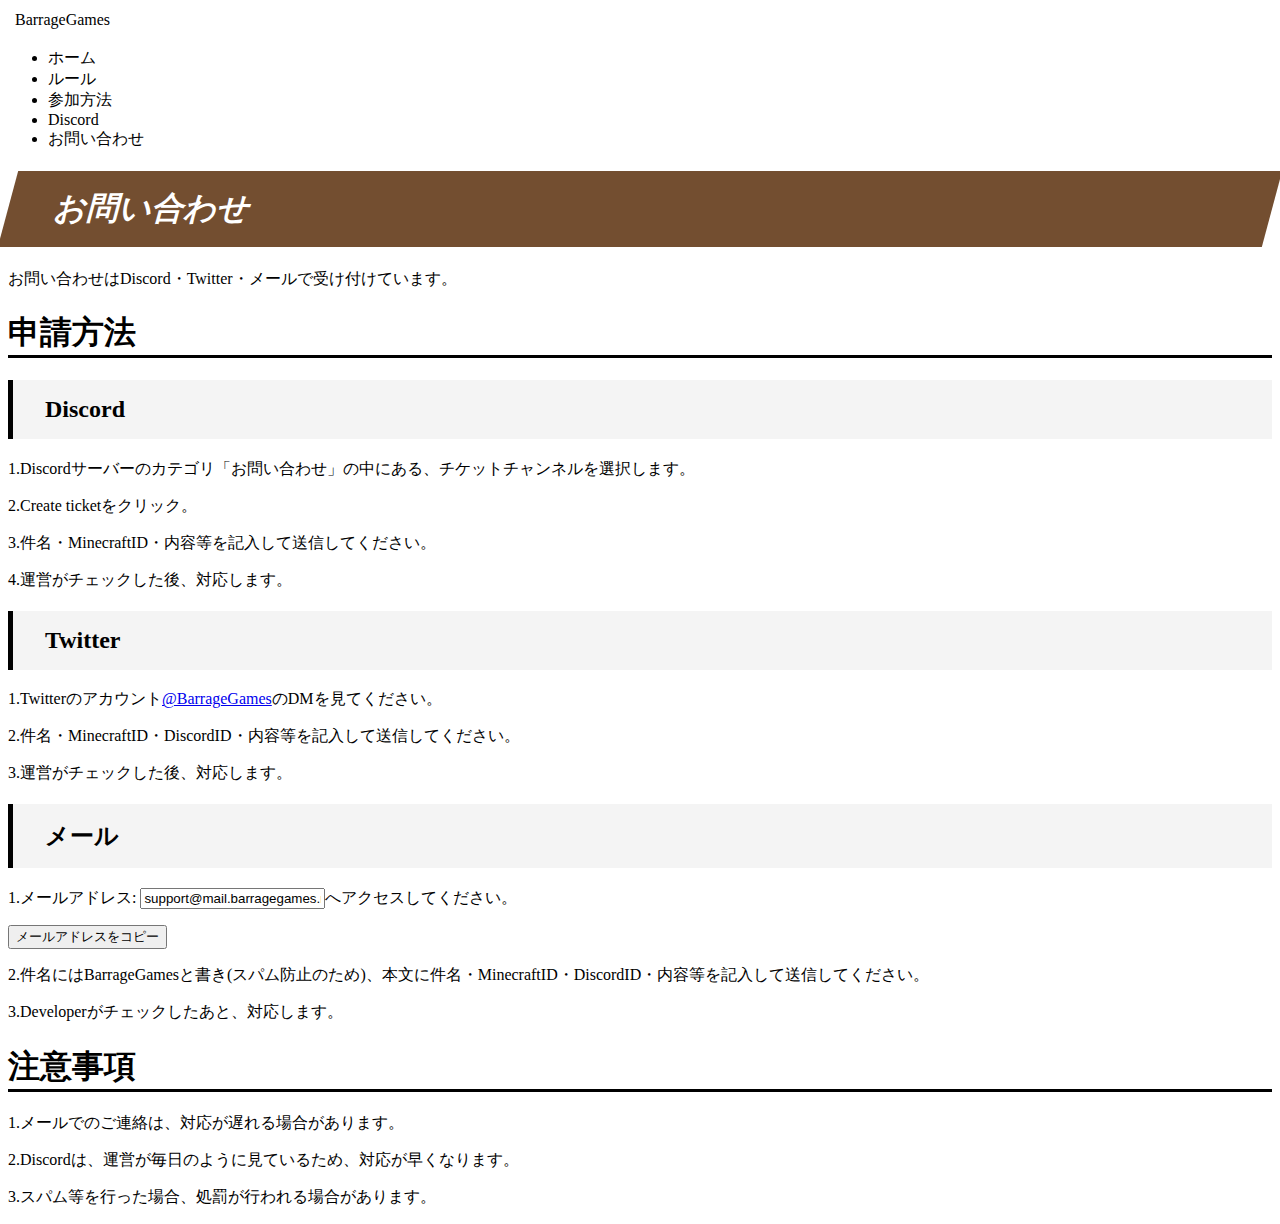
<file: contact.html>
<!DOCTYPE html>
<html>
<html lang="ja">
<head>
  <link rel="icon" type="image/png" sizes="180x180" href="https://picture.freesia.ml/files/202208142119031452497867.jpg">
  <meta name="viewport" content="width=device-width">
  <meta charset='utf-8' />
  <meta name="description" content="お問い合わせ方法を載せている場所です。" />
  <link rel="stylesheet" type="text/css" media="screen" href="style.css">
  <script async src="https://pagead2.googlesyndication.com/pagead/js/adsbygoogle.js?client=ca-pub-2080768147004293"
     crossorigin="anonymous"></script>
  <title>Barrage Games -お問い合わせ-</title>
</head>
<body>
<script src="js/header.js"></script>
<h1 class="Top">お問い合わせ</h1>
<p>お問い合わせはDiscord・Twitter・メールで受け付けています。</p>
<h1 class="contact">申請方法</h1>
<h2 class="tag">Discord</h2>
<p>1.Discordサーバーのカテゴリ「お問い合わせ」の中にある、チケットチャンネルを選択します。</p>
<p>2.Create ticketをクリック。</p>
<p>3.件名・MinecraftID・内容等を記入して送信してください。</p>
<p>4.運営がチェックした後、対応します。</p>
<h2 class="tag">Twitter</h2>
<p>1.Twitterのアカウント<a href="https://twitter.com/BarrageGames">@BarrageGames</a>のDMを見てください。</p>
<p>2.件名・MinecraftID・DiscordID・内容等を記入して送信してください。</p>
<p>3.運営がチェックした後、対応します。</p>
<h2 class="tag">メール</h2>
<p>1.メールアドレス: <input id="copyMail" type="text" value="support@mail.barragegames.net" readonly>へアクセスしてください。</p>
<button onclick="copyMail()">メールアドレスをコピー</button>
<p>2.件名にはBarrageGamesと書き(スパム防止のため)、本文に件名・MinecraftID・DiscordID・内容等を記入して送信してください。</p>
<p>3.Developerがチェックしたあと、対応します。</p>
<h1 class="contact">注意事項</h1>
	<p>1.メールでのご連絡は、対応が遅れる場合があります。</p>
	<p>2.Discordは、運営が毎日のように見ているため、対応が早くなります。</p>
	<p>3.スパム等を行った場合、処罰が行われる場合があります。</p>
    <script>
        function copyMail() {
            // コピー対象をJavaScript上で変数として定義する
            var copyTarget = document.getElementById("copyMail");

            // コピー対象のテキストを選択する
            copyTarget.select();

            // 選択しているテキストをクリップボードにコピーする
            document.execCommand("Copy");

        }
    </script>
<style>
  h2 {
	padding: 1rem 2rem;
	border-left: 5px solid #000;
	background: #f4f4f4;
  }

  .btn--orange,
  .contact {
	  border-bottom: 3px solid #000;
  }

	</style>
</body>
</html>
</file>
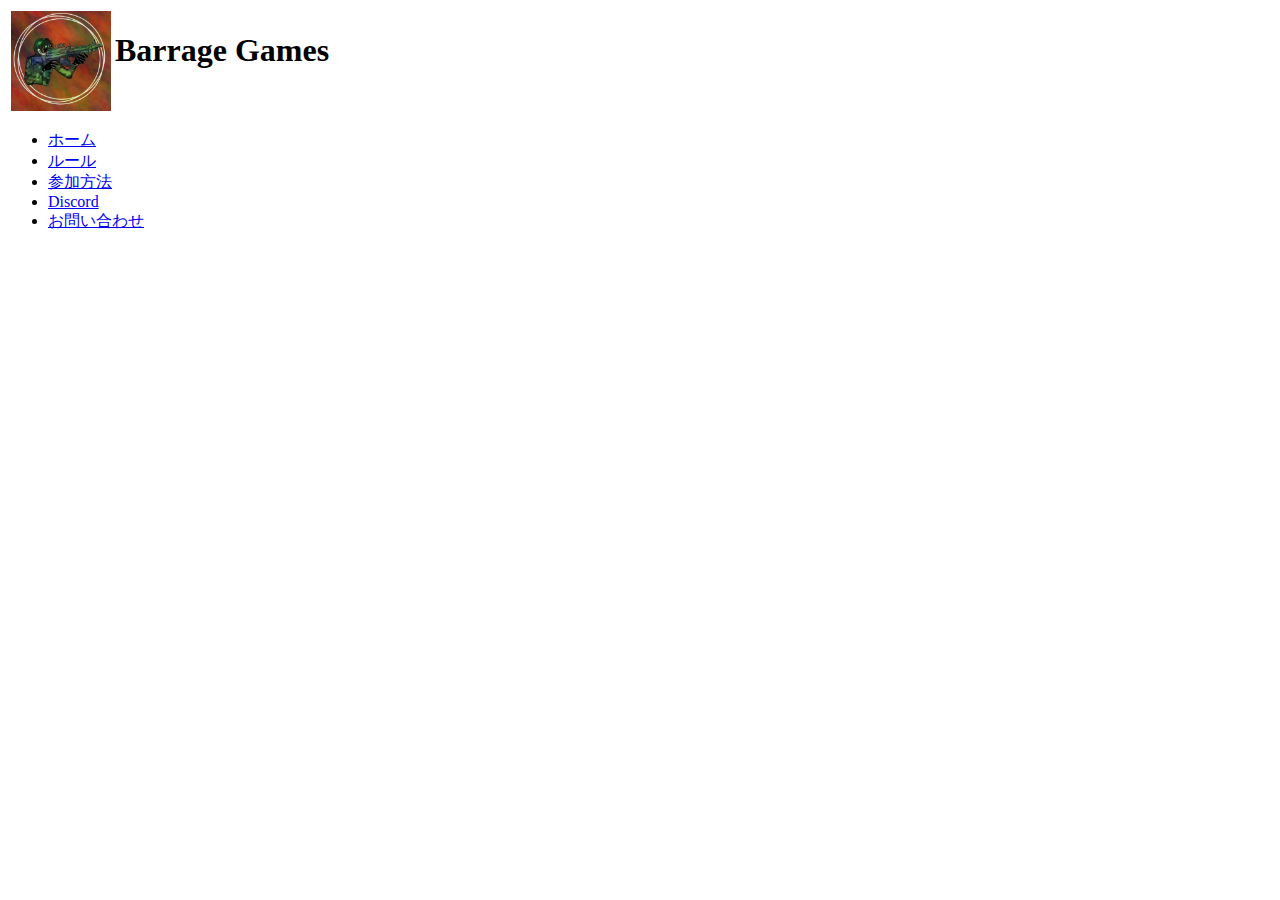
<file: header.html>
<body>
    <header>
        <table>
            <tr>
                <td>
                    <img class="logo" src="picture/logo.webp" alt="ロゴ" width=100px height=100px>
                </td>
                <td>
                    <h1 class="Title">Barrage Games</h1>
                </td>
            </tr>
        </table>
        <nav id="g_navi">
            <ul>
                <li>
                    <a href="index.html">ホーム</a>
                </li>
                <li>
                    <a href="terms.html">ルール</a>
                </li>
                <li>
                    <a href="join_method.html">参加方法</a>
                </li>
                <li>
                    <a href="discord.html">Discord</a>
                </li>
                <li>
                    <a href="contact.html">お問い合わせ</a>
                </li>
            </ul>
        </nav>
    </header>
</file>
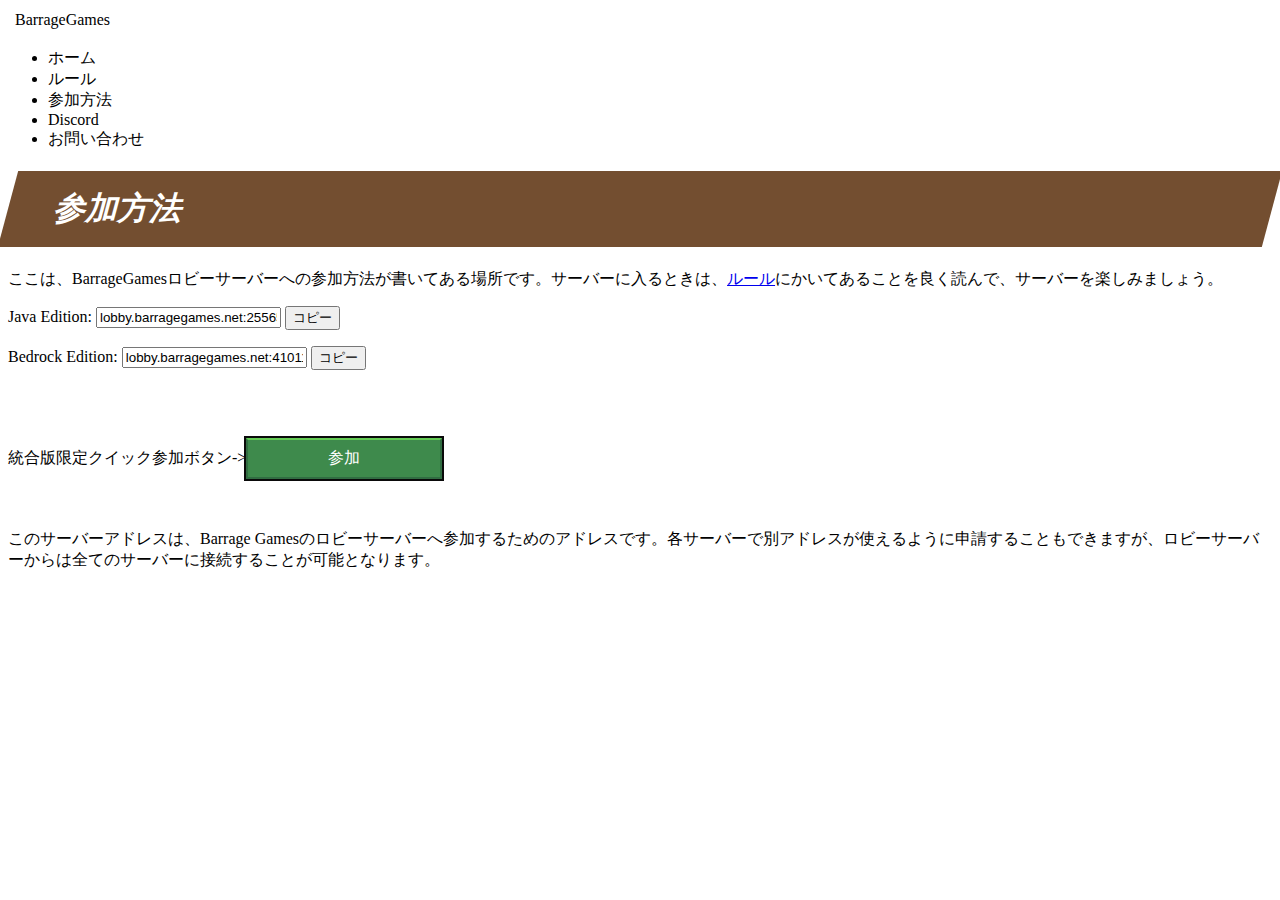
<file: join_method.html>
<!DOCTYPE html>
<html lang="ja">
<head>
	<link rel="icon" type="image/png" sizes="180x180" href="https://picture.freesia.ml/files/202208142119031452497867.jpg">
	<meta name="viewport" content="width=device-width">
	<meta charset='utf-8' />
	<meta name="description" content="Barrage Gamesのロビーサーバーへの参加方法を載せているサイトです。" />
	<link rel="stylesheet" type="text/css" media="screen" href="style.css">
	<title>Barrage Games -参加方法-</title>
</head>
<body>
<script src="js/header.js"></script>
<h1 class="Top">参加方法</h1>
	<p>ここは、BarrageGamesロビーサーバーへの参加方法が書いてある場所です。サーバーに入るときは、<a class="link" href="terms.html">ルール</a>にかいてあることを良く読んで、サーバーを楽しみましょう。</p>
	<p>Java Edition: <input id="copyJava" type="text" value="lobby.barragegames.net:25565" readonly> <button onclick="copyJava()">コピー</button></p>
	<p>Bedrock Edition: <input id="copyBedrock" type="text" value="lobby.barragegames.net:41011" readonly> <button onclick="copyBedrock()">コピー</button></p><br><br>
	<p>統合版限定クイック参加ボタン-><a href="minecraft://?addExternalServer=BarrageGames|lobby.barragegames.net:41011" class="btn-play">参加</a></p>
	<br><p>このサーバーアドレスは、Barrage Gamesのロビーサーバーへ参加するためのアドレスです。各サーバーで別アドレスが使えるように申請することもできますが、ロビーサーバーからは全てのサーバーに接続することが可能となります。</p>
	<style>
	.btn-play {
		display: inline-block;
		padding: 0.5em 5em;
		text-decoration: none;
		background-color: #3e8a4c;
		box-shadow: 0px 0px 0px 2px #0a0a0a;
		color: #fff;
		border: solid 2px #316d42;
		border-top: solid 2px #64cb55;
	  }
	  
	  .btn-play:hover {
		background-color: #429255;
	  }
	  
	  .btn-play:active {
		box-shadow: 0px 0px 0px 2px #fff;
	  }
	  </style>

    <script>
        function copyJava() {
            // コピー対象をJavaScript上で変数として定義する
            var copyTarget = document.getElementById("copyJava");

            // コピー対象のテキストを選択する
            copyTarget.select();

            // 選択しているテキストをクリップボードにコピーする
            document.execCommand("Copy");

        }
    </script>
    <script>
        function copyBedrock() {
            // コピー対象をJavaScript上で変数として定義する
            var copyTarget = document.getElementById("copyBedrock");

            // コピー対象のテキストを選択する
            copyTarget.select();

            // 選択しているテキストをクリップボードにコピーする
            document.execCommand("Copy");

        }
    </script>
</body>
</html>
</file>
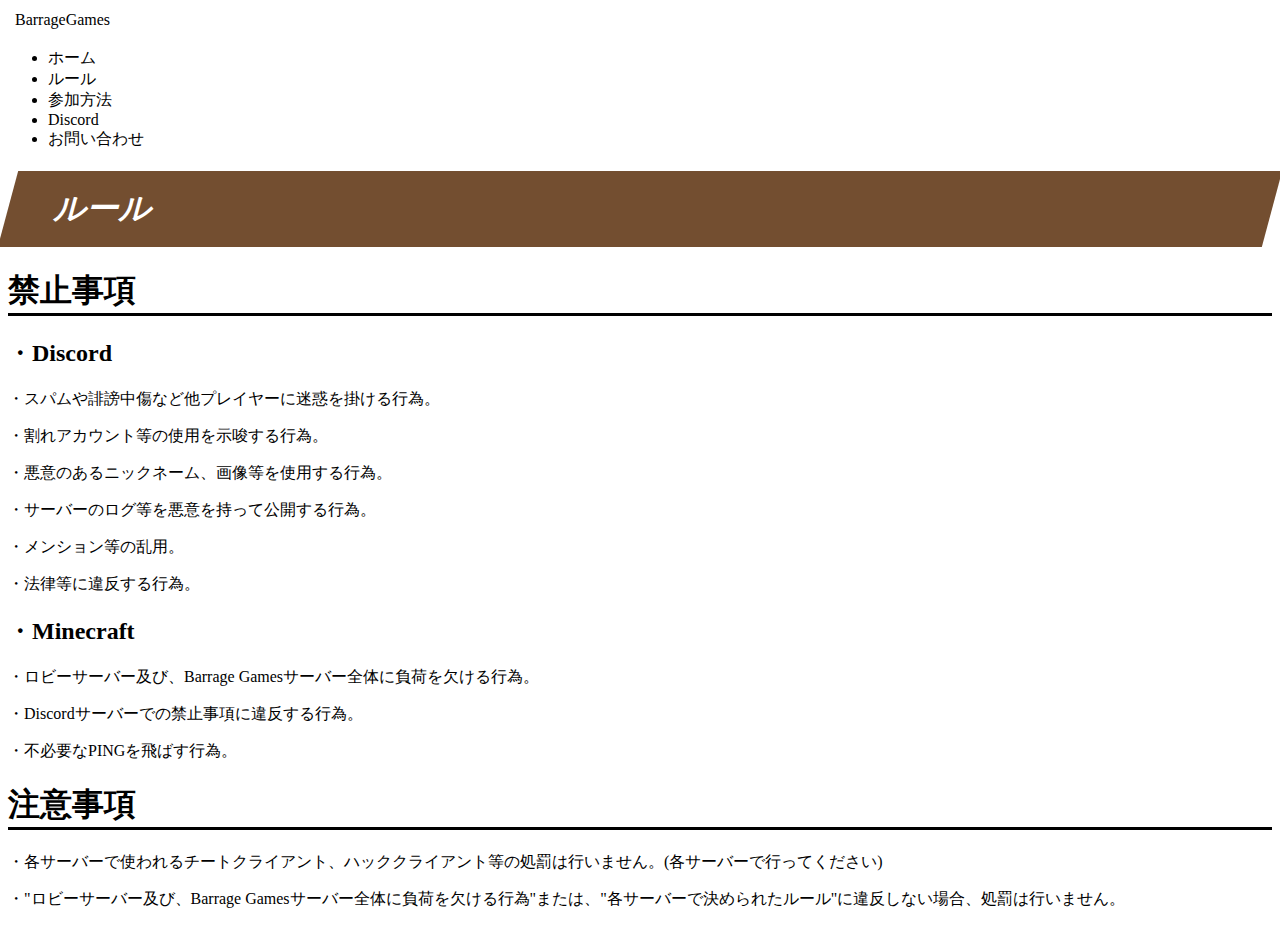
<file: terms.html>
<!DOCTYPE html>
<html>
<html lang="ja">
<head>
  <link rel="icon" type="image/png" sizes="180x180" href="https://picture.freesia.ml/files/202208142119031452497867.jpg">
  <meta name="viewport" content="width=device-width">
  <meta charset='utf-8' />
  <meta name="description" content="Barrage Gamesのルールを載せている場所です。" />
  <link rel="stylesheet" type="text/css" media="screen" href="style.css">
  <script async src="https://pagead2.googlesyndication.com/pagead/js/adsbygoogle.js?client=ca-pub-2080768147004293" crossorigin="anonymous"></script>
  <title>Barrage Games -ルール-</title>
</head>
<body>
<script src="js/header.js"></script>
<h1 class="Top">ルール</h1>
<h1 class="Terms">禁止事項</h2>
<h2>・Discord</h2>
<p>・スパムや誹謗中傷など他プレイヤーに迷惑を掛ける行為。</p>
<p>・割れアカウント等の使用を示唆する行為。</p>
<p>・悪意のあるニックネーム、画像等を使用する行為。</p>
<p>・サーバーのログ等を悪意を持って公開する行為。</p>
<p>・メンション等の乱用。</p>
<p>・法律等に違反する行為。</p>
<h2>・Minecraft</h2>
<p>・ロビーサーバー及び、Barrage Gamesサーバー全体に負荷を欠ける行為。</p>
<p>・Discordサーバーでの禁止事項に違反する行為。</p>
<p>・不必要なPINGを飛ばす行為。</p>
<h1 class="Terms">注意事項</h2>
	<p>・各サーバーで使われるチートクライアント、ハッククライアント等の処罰は行いません。(各サーバーで行ってください)</p>
	<p>・"ロビーサーバー及び、Barrage Gamesサーバー全体に負荷を欠ける行為"または、"各サーバーで決められたルール"に違反しない場合、処罰は行いません。</p>
<style>
.Terms {
  border-bottom: 3px solid #000;
}
</style>
</body>
</html>
</file>
<file: style.css>
@import url('https://fonts.googleapis.com/css2?family=Caveat&display=swap');

.Title {
  font-family: 'Comic Sans', cursive;
}

p {
	font-family: "Noto Sans Japanese";
}

#g_navi {
	background: #2e1200;
}
#g_navi ul {
	overflow: hidden;
	margin: 0 auto;
	padding: 0 3%;
	width: 94%;
	max-width: 960px;
	list-style-type: none;
}
	#g_navi ul li {
		position: relative;
		float: left;
		width: 20%;
	}
	#g_navi ul li:first-child::before {
		position: absolute;
		display: block;
		content: "";
		top: 25%;
		left: 0px;
		width: 1px;
		height: 50%;
		background-color: #804020;
	}
	#g_navi ul li::after {
		position: absolute;
		display: block;
		content: "";
		top: 25%;
		right: 0px;
		width: 1px;
		height: 50%;
		background-color: #804020;
	}
		#g_navi ul li a {
			display: block;
			padding: 17px 10px;
			color: #fff;
			text-align: center;
			text-decoration: none;
		}
		#g_navi ul li a:hover {
			background-color: #472108;
		}
.logo {
padding: 0px 100px;
}

.Title {
  position: relative;
  padding: 1rem .5rem;
}

.Title:before,
.Title:after {
  position: absolute;
  left: 0;
  width: 100%;
  height: 4px;
  content: '';
  background-image: -webkit-gradient(linear, right top, left top, from(#804020), to(#804020));
  background-image: -webkit-linear-gradient(right, #804020 0%, #804020 100%);
  background-image: linear-gradient(to left, #804020 0%, #804020 100%);
}

.Title:before {
  top: 0;
}

.Title:after {
  bottom: 0;
}

.M1 {
  position: relative;
  padding: 1rem .5rem;
}

.M1:after {
  position: absolute;
  bottom: 0;
  left: 0;
  width: 100%;
  height: 6px;
  content: '';
  border-radius: 3px;
  background-image: -webkit-gradient(linear, right top, left top, from(#804020), to(#804020));
  background-image: -webkit-linear-gradient(right, #804020 0%, #804020 100%);
  background-image: linear-gradient(to left, #804020 0%, #804020 100%);
}

.flex_box {
    display: flex;              /* フレックスボックスにする */
    flex-flow: column;
}

.flex_box {
    background-color: #eee;     /* 背景色指定 */
    padding:  10px;             /* 余白指定 */
}
 
.flex_item {
    padding: 10px;
    color:  #fff;               /* 文字色 */
    margin:  50px;              /* 外側の余白 */
    border-radius:  5px;        /* 角丸指定 */
}
 
.flex_item:nth-child(1) {
    background-color:  #2196F3; /* 背景色指定 */
}
 
.flex_item:nth-child(2) {
    background-color:  #4CAF50; /* 背景色指定 */
}
 
.flex_item:nth-child(3) {
    background-color: #3F51B5; /* 背景色指定 */
}
 
.flex_item:nth-child(4) {
    background-color:  #00BCD4; /* 背景色指定 */
}

.Top {
  padding: 1rem 3rem;
  -webkit-transform: skew(-15deg);
  transform: skew(-15deg);
  color: #fff;
  background-image: -webkit-gradient(linear, left top, right top, from(#734e30), to(#734e30));
  background-image: -webkit-linear-gradient(left, #734e30 0%, #734e30 100%);
  background-image: linear-gradient(to right, #734e30 0%, #734e30 100%);
}

/*まずはお決まりのボックスサイズ算出をborer-boxに */
*,
*:before,
*:after {
  -webkit-box-sizing: inherit;
  box-sizing: inherit;
}

.btn,
a.btn,
button.btn {
  font-size: 1.6rem;
  font-weight: 700;
  line-height: 1.5;
  position: relative;
  display: inline-block;
  padding: 1rem 4rem;
  cursor: pointer;
  -webkit-user-select: none;
  -moz-user-select: none;
  -ms-user-select: none;
  user-select: none;
  -webkit-transition: all 0.3s;
  transition: all 0.3s;
  text-align: center;
  vertical-align: middle;
  text-decoration: none;
  letter-spacing: 0.1em;
  color: #212529;
  border-radius: 0.5rem;
}

/*基本と主な共通部分は省略*/

a.btn-gradient {
  -webkit-transform: skew(-15deg);
  transform: skew(-15deg);
  color: #fff;
  border-radius: 0;
  background-image: -webkit-gradient(linear, left top, right top, from(#8d6a47), to(#aa8055));
  background-image: -webkit-linear-gradient(left, #8d6a47 0%, #aa8055 100%);
  background-image: linear-gradient(90deg, #8d6a47 0%, #aa8055 100%);
  -webkit-box-shadow: 0 5px 10px rgba(0, 0, 0, .1);
  box-shadow: 0 5px 10px rgba(0, 0, 0, .1);
}

a.btn-gradient:hover {
  -webkit-transform: skew(0);
  transform: skew(0);
  color: #fff;
  -webkit-box-shadow: 0 2px 3px rgba(0, 0, 0, .1);
  box-shadow: 0 2px 3px rgba(0, 0, 0, .1);
}

.minecraft {
  display: inline-block;
  padding: 0.5em 5em;
  text-decoration: none;
  background-color: #6f6f6f;
  border: solid 2px #a7a7a7;
  border-right: solid 2px #5a5b5b;
  border-bottom: solid 2px #5a5b5b;
  box-shadow: 0px 0px 0px 2px #0a0a0a;
  color: #fff;
}

.minecraft:hover {
  background-color: #7e88bf;
  border: solid 2px #c1cbff;
  border-right: solid 2px #5c659d;
  border-bottom: solid 2px #5c659d;
}

.batsu{
    font-size: 100%;/*ボタンの大きさ*/
    font-weight: bold;
    border: 1px solid #999;
    color: #999;
    display: flex;
    justify-content: center;
    align-items: center;
    border-radius: 100%;
    width: 1.3em;
    line-height: 1.3em;
    cursor: pointer;
    transition: .2s;
}
    
.batsu:hover{
    background: #333;
    border-color: #333;
    color: #FF
</file>
